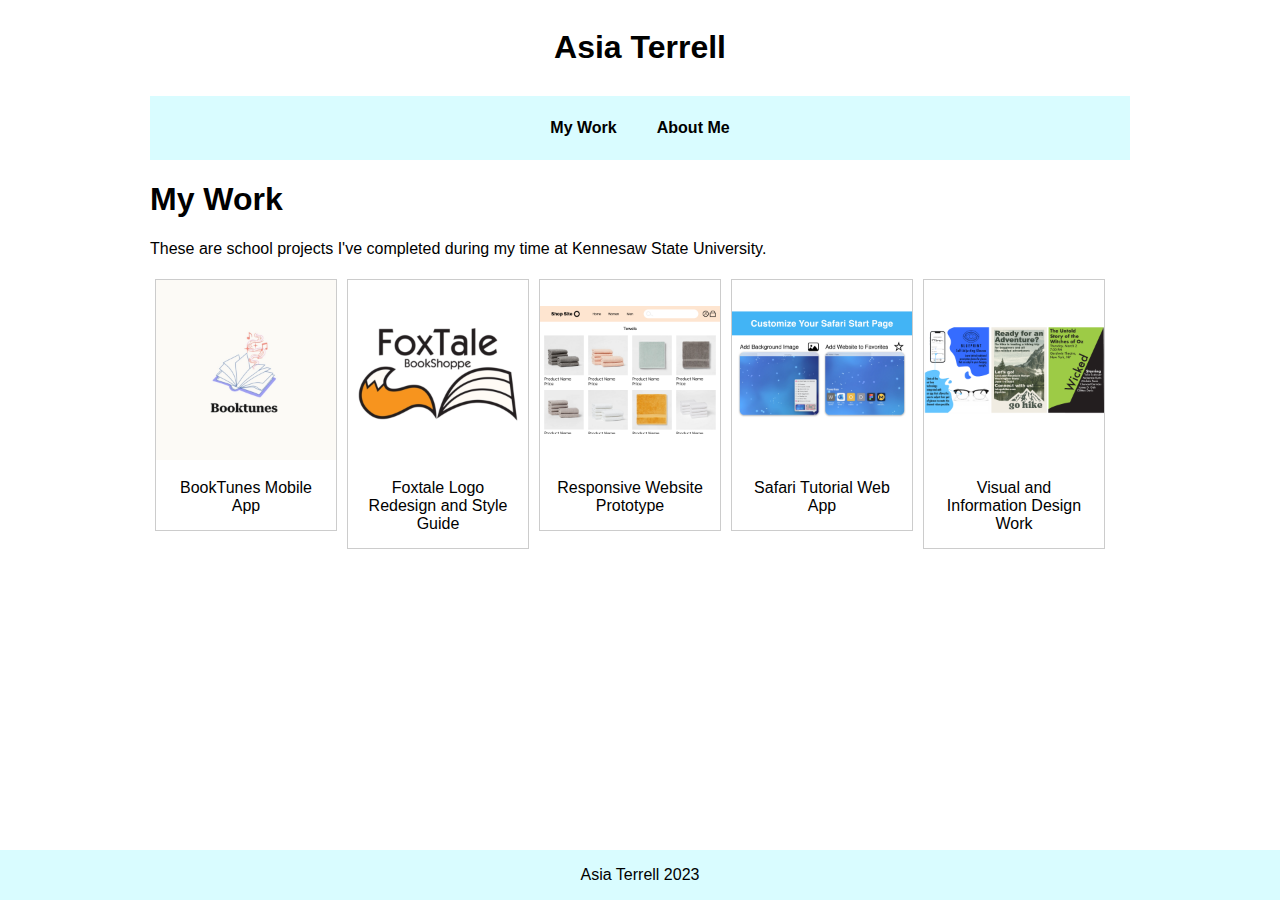
<file: index.html>
<!DOCTYPE html>
<html lang="en">
<head>
  <meta charset="utf-8" />
  <meta name="viewport" content-"width=device-width, initial-scale-1">
  <title>Asia Terrell</title>
  <link rel="stylesheet" href="styles.css" />
</head>
  
<body>
  <header>
    <h1>Asia Terrell</h1>
  </header>
  
  <nav>
    <a href= "/Asia3203.github.io/index.html">My Work</a>
    <a href= "/Asia3203.github.io/about.html">About Me</a>
  </nav>


  
  <h1>My Work</h1>
  <p>These are school projects I've completed during my time at Kennesaw State University.</p>
  <div class="gallery">
  <a target="_blank" href="/Asia3203.github.io/booktunes.html">
    <img src="images/booktunes.png" alt="BookTunes" width="600" height="400"></a>
  <div class="desc">BookTunes Mobile App</div>
</div>

<div class="gallery">
  <a target="_blank" href="foxtale.html">
    <img src="images/foxtale.png" alt="Foxtale" width="600" height="400">
  </a>
  <div class="desc">Foxtale Logo Redesign and Style Guide</div>
</div>

<div class="gallery">
  <a target="_blank" href="responsive.html">
    <img src="images/responsive.png" alt="Responsive Website Prototype" width="600" height="400">
  </a>
  <div class="desc">Responsive Website Prototype</div>
</div>

<div class="gallery">
  <a target="_blank" href="safari.html">
    <img src="images/safari.png" alt="Safari Tutorial Web App" width="600" height="400">
  </a>
  <div class="desc">Safari Tutorial Web App</div>
</div>

<div class="gallery">
  <a target="_blank" href="poster.html">
    <img src="images/posters.png" alt="Poster" width="600" height="400">
  </a>
  <div class="desc">Visual and Information Design Work</div>
</div>
</body>
<div class="footer">
  <p>Asia Terrell 2023</p>
</div>
</file>
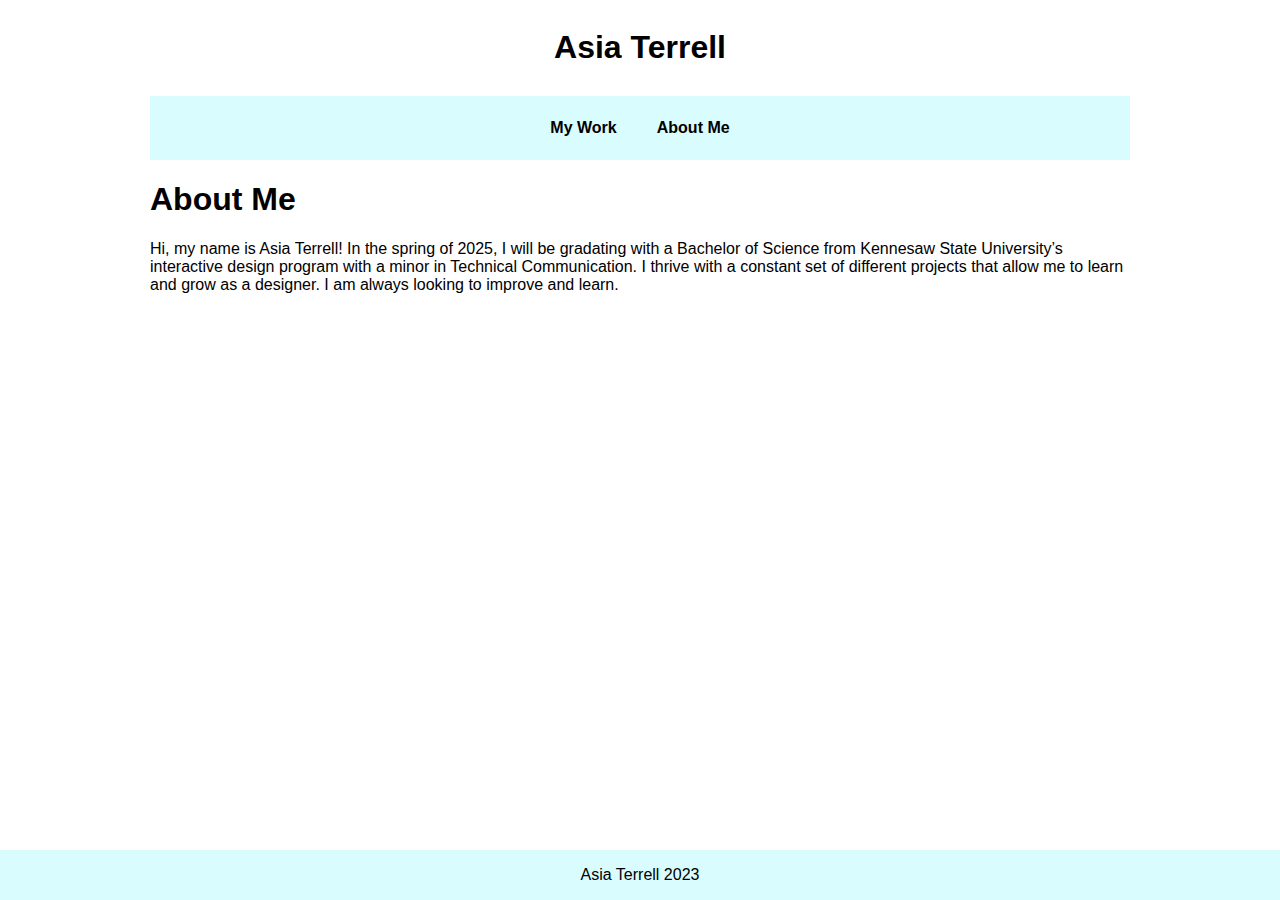
<file: about.html>
<!DOCTYPE html>
<html lang="en">
<head>
  
  <meta charset="utf-8" />
  <meta name="viewport" content-"width=device-width, initial-scale-1">
  <title>Asia Terrell</title>
  <link rel="stylesheet" href="styles.css" />

</head>
<body>
  <header>
    <h1>Asia Terrell</h1>
  </header>
  
  <nav>
    <a href= "/Asia3203.github.io/index.html">My Work</a>
    <a href= "/Asia3203.github.io/about.html">About Me</a>
  </nav>
  <h1>About Me</h1>
  <p> Hi, my name is Asia Terrell! In the spring of 2025, I will be gradating with a Bachelor of Science from Kennesaw State University’s interactive design program with a minor in Technical Communication. I thrive with a constant set of different projects that allow me to learn and grow as a designer. I am always looking to improve and learn. </p>

<div class="footer">
  <p>Asia Terrell 2023</p>
</div>
  
</body>
</file>
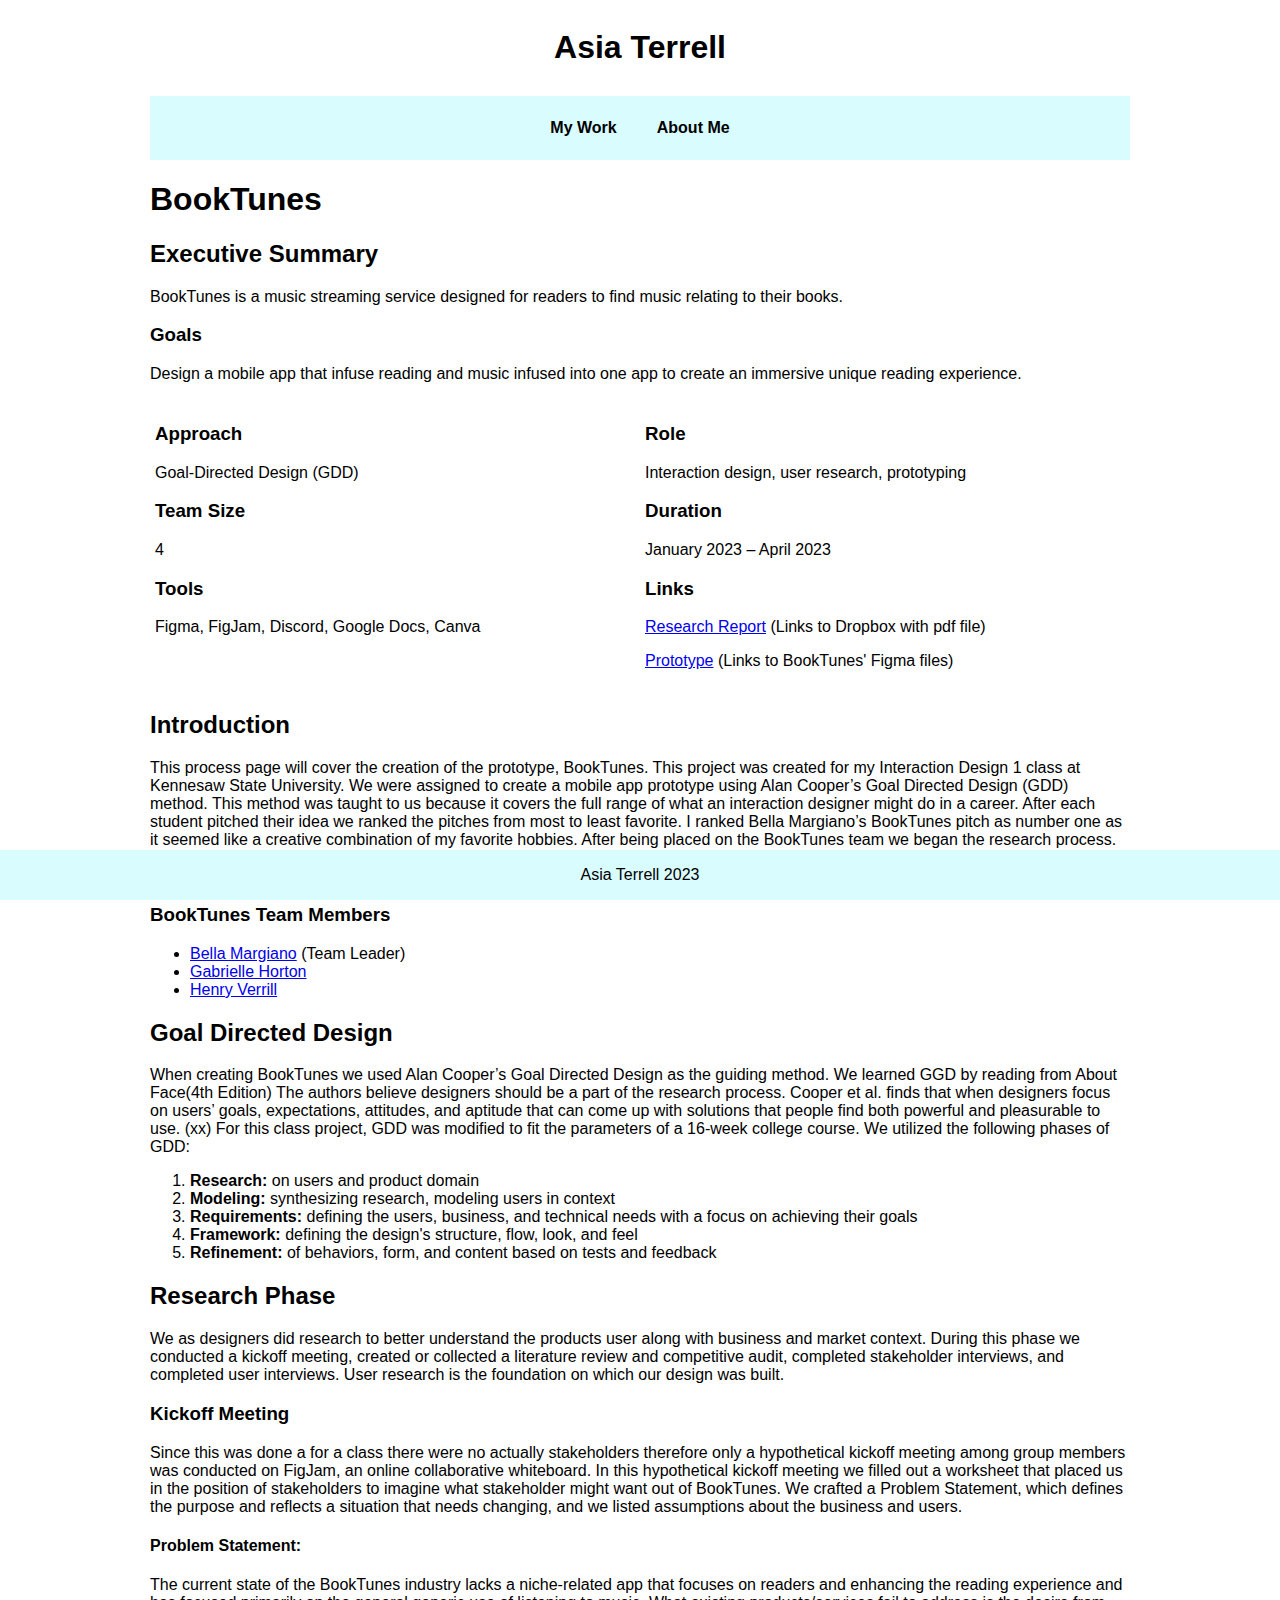
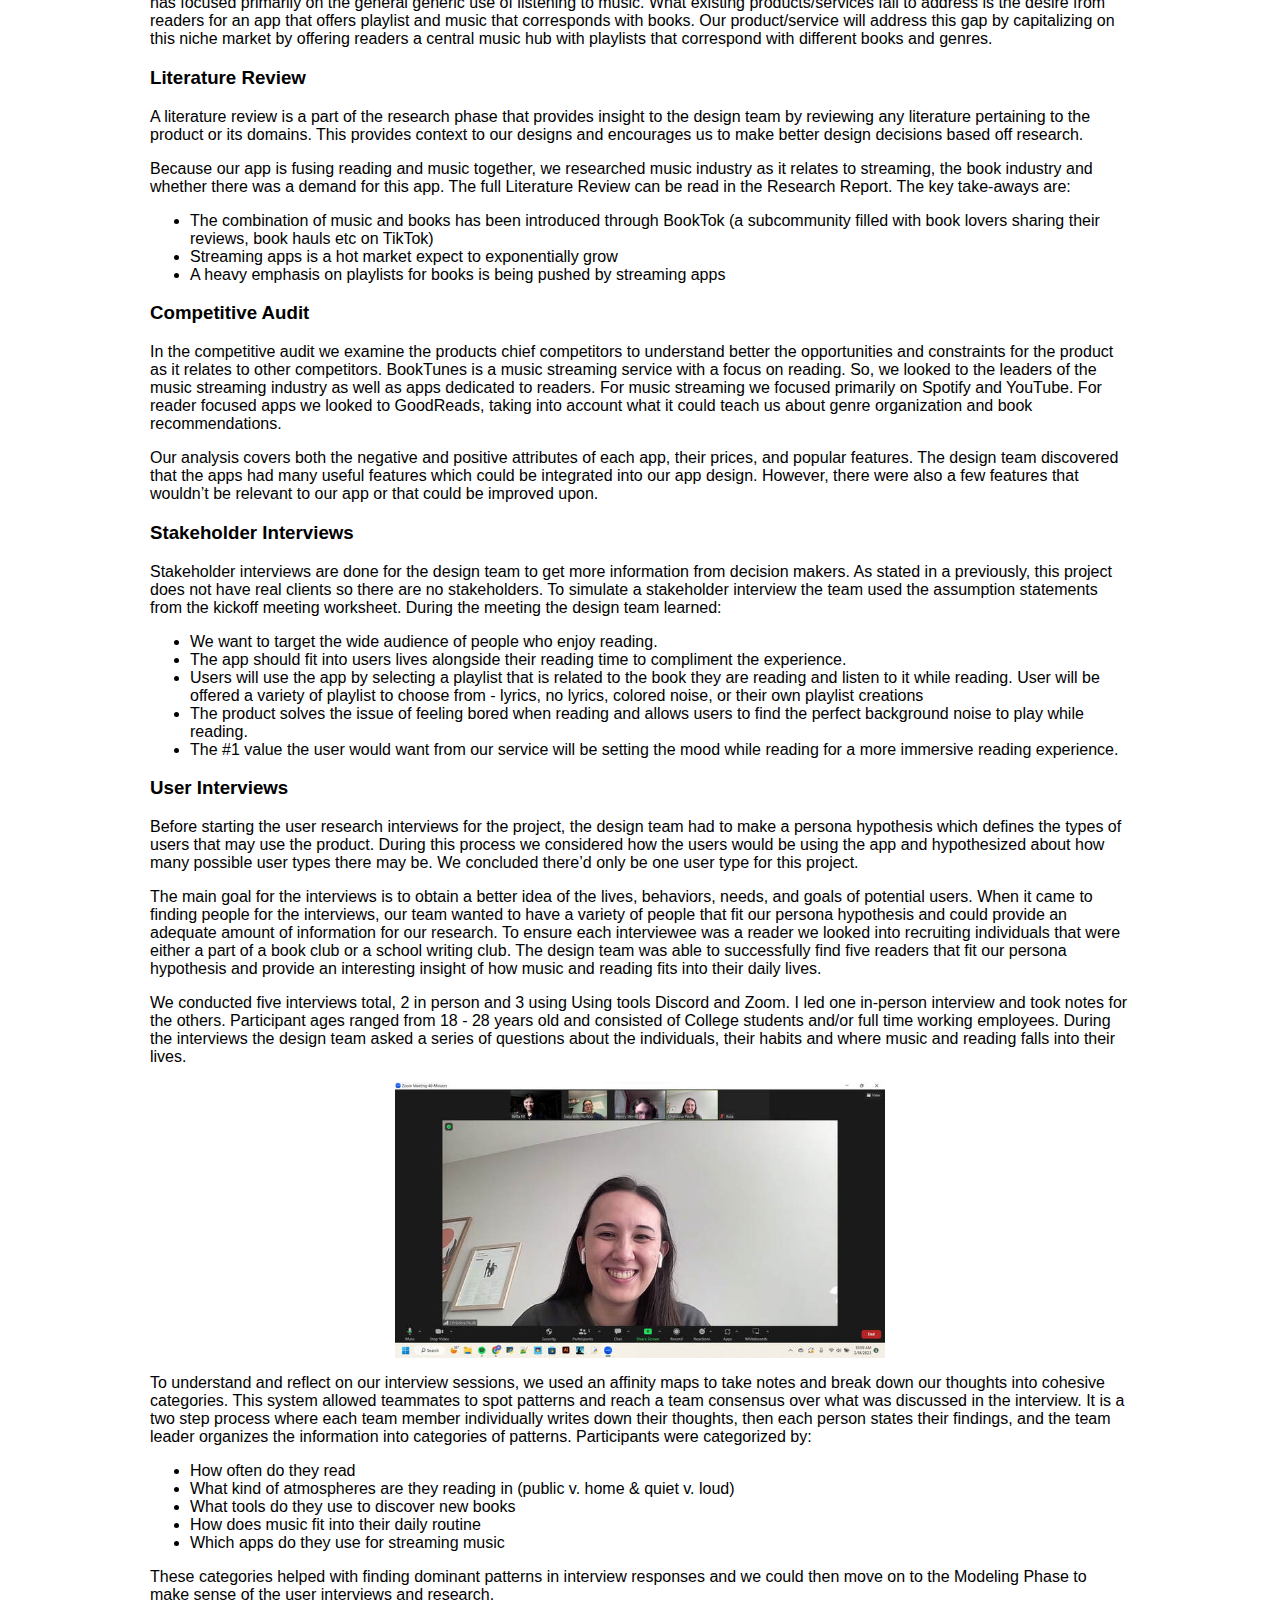
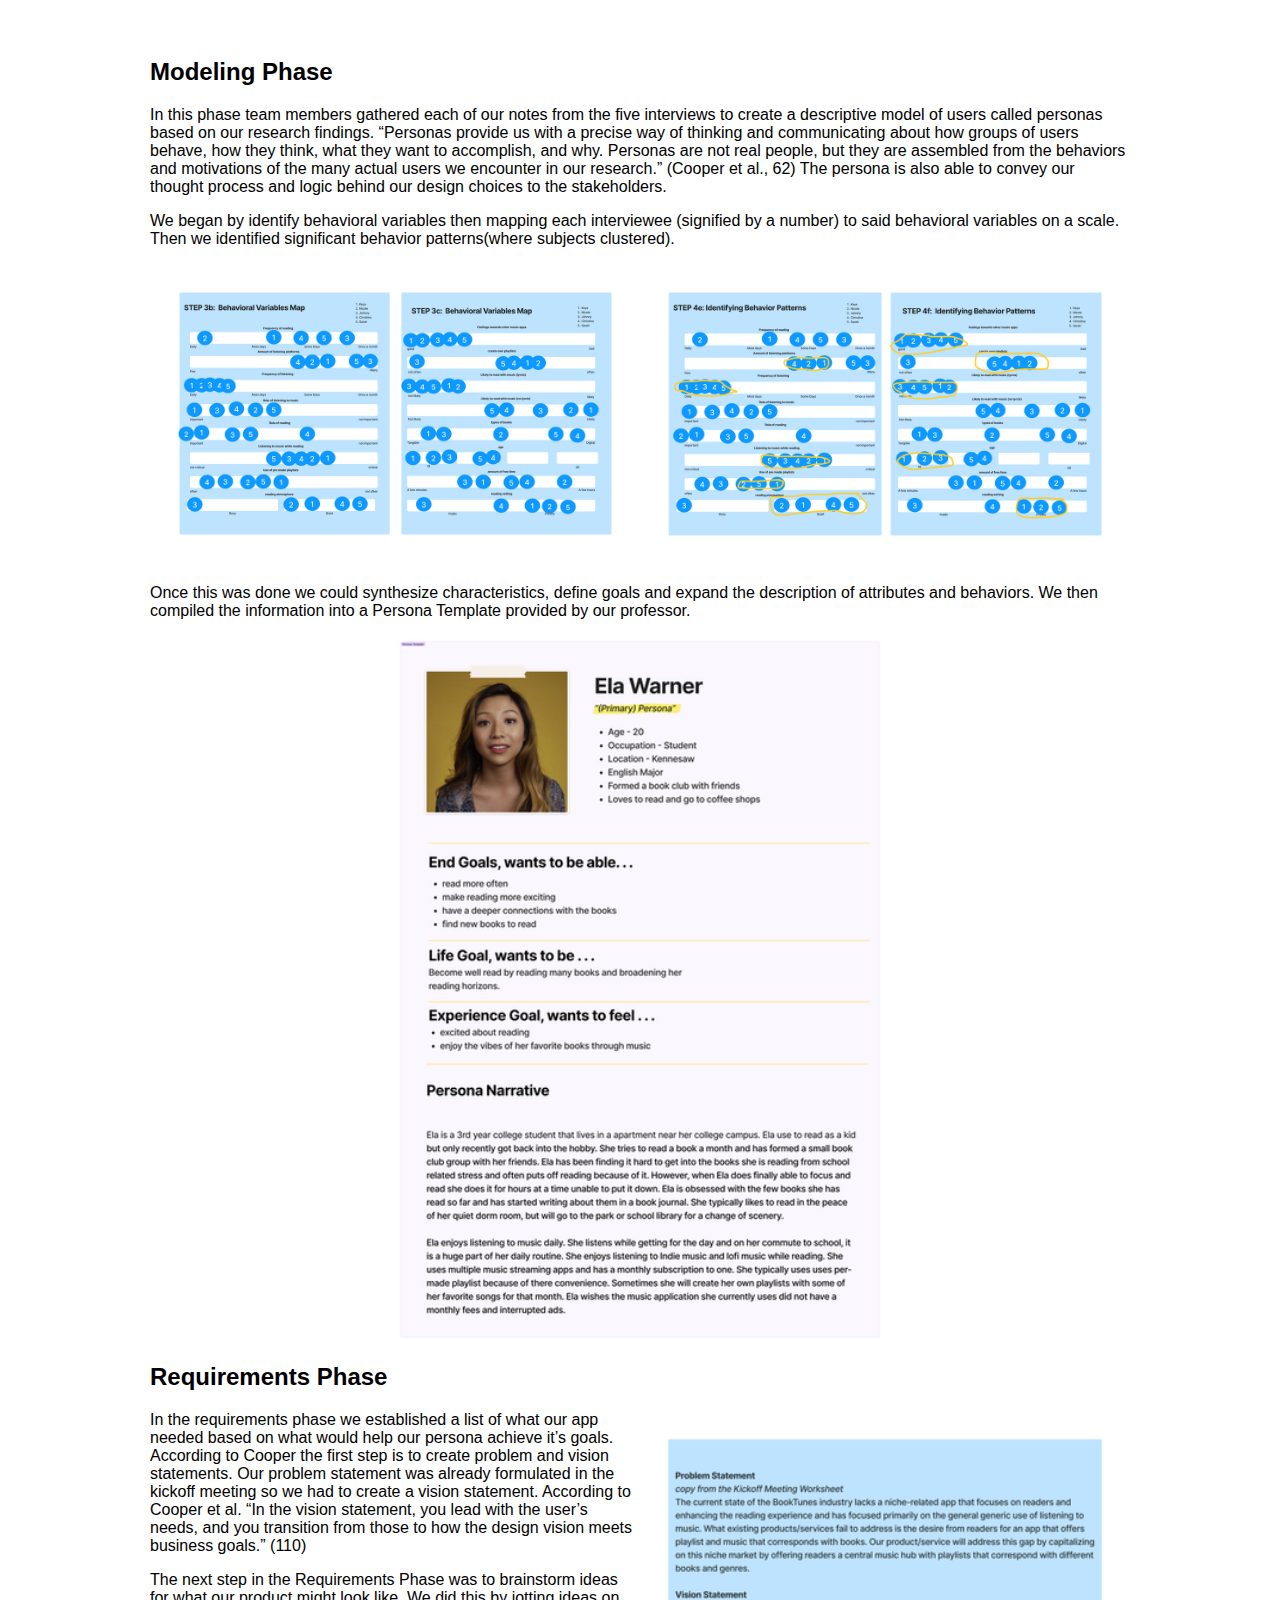
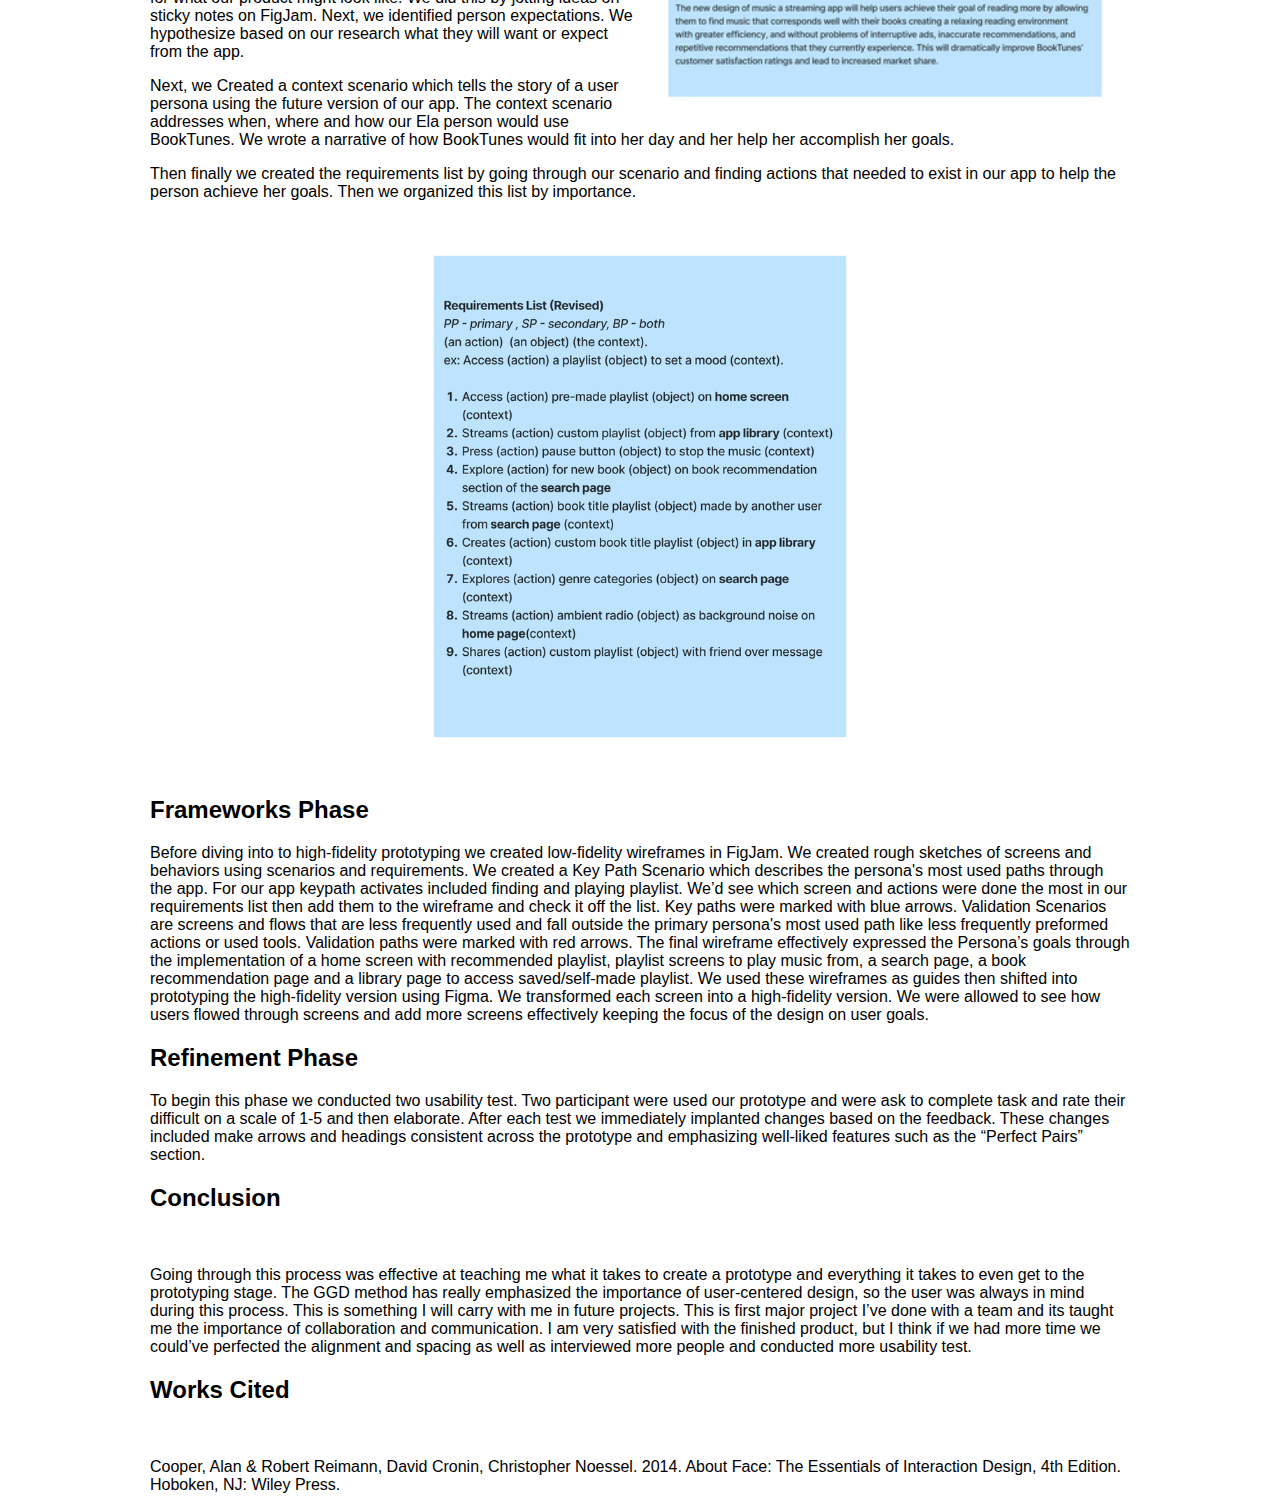
<file: booktunes.html>
<!DOCTYPE html>
<html lang="en">
<head>
  
  <meta charset="utf-8" />
  <meta name="viewport" content-"width=device-width, initial-scale-1">
  <style>
    {
  box-sizing: border-box;
}
.row {
  display: flex;
}
.column {
  flex: 50%;
  padding: 5px;
}
.center {
  display: block;
  margin-left: auto;
  margin-right: auto;
  width: 50%;
}
  </style>
  <title>Asia Terrell</title>
  <link rel="stylesheet" href="styles.css" />

</head>
<body>
  <header>
    <h1>Asia Terrell</h1>
  </header>
  
  <nav>
    <a href= "/Asia3203.github.io/index.html">My Work</a>
    <a href= "/Asia3203.github.io/about.html">About Me</a>
  </nav>

  
  <h1>BookTunes</h1>
  <h2>Executive Summary</h2>
  <p>BookTunes is a music streaming service designed for readers to find music relating to their books. ​</p>
  
  <h3>Goals</h3>
  <p>Design a mobile app that infuse reading and music infused into one app to create an immersive unique reading experience.</p>
  
<div class="row">
  <div class="column">
      <h3>Approach</h3> 
      <p>Goal-Directed Design (GDD)</p>
      <h3>Team Size</h3>
      <p>4</p>
      <h3>Tools</h3>
      <p>Figma, FigJam, Discord, Google Docs, Canva</p> 
    </div>
    <div class="column">
      <h3>Role</h3>
      <p>Interaction design, user research, prototyping</p>
      <h3>Duration</h3>
      <p>January 2023 – April 2023</p>
      <h3>Links</h3>
      <p><a href="https://www.dropbox.com/s/zqch8uio872t9xl/Booktunes%20Research%20Report.pdf?dl=0">Research Report</a> (Links to Dropbox with pdf file)</p>
      <p><a href="https://www.figma.com/file/SBMjf4R074slz52uNcuFnl/Team-Margiano---BookTunes-Prototype?type=design&node-id=0%3A1&t=zIasX0BC7eRjnxok-1">Prototype</a> (Links to BookTunes' Figma files)</p>
    </div>
</div>
  <h2>Introduction</h2>
  <p>This process page will cover the creation of the prototype, BookTunes. This project was created for my Interaction Design 1 class at Kennesaw State University. We were assigned to create a mobile app prototype using Alan Cooper’s Goal Directed Design (GDD) method. This method was taught to us because it covers the full range of what an interaction designer might do in a career. After each student pitched their idea we ranked the pitches from most to least favorite. I ranked Bella Margiano’s BookTunes pitch as number one as it seemed like a creative combination of my favorite hobbies. After being placed on the BookTunes team we began the research process.
The rest of this page will explain GDD and each phase of GDD utilized on this project (Research, Modeling, Requirements, Frameworks, Refinement), and discuss what I learned while working on this project. </p>

<h3>BookTunes Team Members</h3>
  <ul>
  <li><a href="https://www.bellamargiano.com/">Bella Margiano</a> (Team Leader)</li>
  <li><a href="http://gabrielle-horton.weebly.com/">Gabrielle Horton</a></li>
  <li><a href="https://hverrill.github.io/">Henry Verrill</a></li>
</ul>  

  <h2>Goal Directed Design</h2>
  <p>When creating BookTunes we used Alan Cooper’s Goal Directed Design as the guiding method. We learned GGD by reading from About Face(4th Edition) The authors believe designers should be a part of the research process. Cooper et al. finds that when designers focus on users’ goals, expectations, attitudes, and aptitude that can come up with solutions that people find both powerful and pleasurable to use. (xx) For this class project, GDD was modified to fit the parameters of a 16-week college course. We utilized the following phases of GDD:</p>
  <ol>
  <li><strong>Research:</strong> on users and product domain</li>
  <li><strong>Modeling:</strong> synthesizing research, modeling users in context</li>
  <li><strong>Requirements:</strong>  defining the users, business, and technical needs with a focus on achieving their goals</li>
  <li><strong>Framework:</strong>  defining the design's structure, flow, look, and feel</li>
  <li><strong>Refinement:</strong>  of behaviors, form, and content based on tests and feedback</li>
</ol> 
  <h2>Research Phase</h2>
  <p>We as designers did research to better understand the products user along with business and market context. During this phase we conducted a kickoff meeting, created or collected a literature review and competitive audit, completed stakeholder interviews, and completed user interviews. User research is the foundation on which our design was built. </p>
  <h3>Kickoff Meeting</h3>
  <p>Since this was done a for a class there were no actually stakeholders therefore only a hypothetical kickoff meeting among group members was conducted on FigJam, an online collaborative whiteboard. In this hypothetical kickoff meeting we filled out a worksheet that placed us in the position of stakeholders to imagine what stakeholder might want out of BookTunes. We crafted a Problem Statement, which defines the purpose and reflects a situation that needs changing, and we listed assumptions about the business and users.</p>
  <h4>Problem Statement:</h4>
  <p>The current state of the BookTunes industry lacks a niche-related app that focuses on readers and enhancing the reading experience and has focused primarily on the general generic use of listening to music. What existing products/services fail to address is the desire from readers for an app that offers playlist and music that corresponds with books. Our product/service will address this gap by capitalizing on this niche market by offering readers a central music hub with playlists that correspond with different books and genres.</p>
 <h3>Literature Review</h3>
<p>A literature review is a part of the research phase that provides insight to the design team by reviewing any literature pertaining to the product or its domains. This provides context to our designs and encourages us to make better design decisions based off research.</p>
  <p>Because our app is fusing reading and music together, we researched music industry as it relates to streaming, the book industry and whether there was a demand for this app. The full Literature Review can be read in the Research Report. The key take-aways are:</p>
  <ul>
    <li>The combination of music and books has been introduced through BookTok (a subcommunity filled with book lovers sharing their reviews, book hauls etc on TikTok)</li>
  <li>Streaming apps is a hot market expect to exponentially grow</li>
  <li>A heavy emphasis on playlists for books is being pushed by streaming apps</li>
  </ul>

  <h3>Competitive Audit</h3>
  <p>In the competitive audit we examine the products chief competitors to understand better the opportunities and constraints for the product as it relates to other competitors. BookTunes is a music streaming service with a focus on reading. So, we looked to the leaders of the music streaming industry as well as apps dedicated to readers. For music streaming we focused primarily on Spotify and YouTube. For reader focused apps we looked to GoodReads, taking into account what it could teach us about genre organization and book recommendations.</p>
  <p>Our analysis covers both the negative and positive attributes of each app, their prices, and popular features. The design team discovered that the apps had many useful features which could be integrated into our app design. However, there were also a few features that wouldn’t be relevant to our app or that could be improved upon.</p>
  <h3>Stakeholder Interviews</h3> 
  <p>Stakeholder interviews are done for the design team to get more information from decision makers. As stated in a previously, this project does not have real clients so there are no stakeholders. To simulate a stakeholder interview the team used the assumption statements from the kickoff meeting worksheet. During the meeting the design team learned:</p>
  <ul>
  <li>We want to target the wide audience of people who enjoy reading.</li>
  <li>The app should fit into users lives alongside their reading time to compliment the experience.</li>
  <li>Users will use the app by selecting a playlist that is related to the book they are reading and listen to it while reading. User will be offered a variety of playlist to choose from - lyrics, no lyrics, colored noise, or their own playlist creations</li>
  <li>The product solves the issue of feeling bored when reading and allows users to find the perfect background noise to play while reading.</li>
  <li>The #1 value the user would want from our service will be setting the mood while reading for a more immersive reading experience.</li>
  </ul>
<h3>User Interviews</h3>
<p>Before starting the user research interviews for the project, the design team had to make a persona hypothesis which defines the types of users that may use the product. During this process we considered how the users would be using the app and hypothesized about how many possible user types there may be. We concluded there’d only be one user type for this project. </p>
  <p>The main goal for the interviews is to obtain a better idea of the lives, behaviors, needs, and goals of potential users. When it came to finding people for the interviews, our team wanted to have a variety of people that fit our persona hypothesis and could provide an adequate amount of information for our research. To ensure each interviewee was a reader we looked into recruiting individuals that were either a part of a book club or a school writing club. The design team was able to successfully find five readers that fit our persona hypothesis and provide an interesting insight of how music and reading fits into their daily lives.</p>
  <p>We conducted five interviews total, 2 in person and 3 using Using tools Discord and Zoom. I led one in-person interview and took notes for the others. Participant ages ranged from 18 - 28 years old and consisted of College students and/or full time working employees. During the interviews the design team asked a series of questions about the individuals, their habits and where music and reading falls into their lives.</p>
<img src="images/user-interview.jpeg" alt="User Interview" class="center">
<p>To understand and reflect on our interview sessions, we used an affinity maps to take notes and break down our thoughts into cohesive categories. This system allowed teammates to spot patterns and reach a team consensus over what was discussed in the interview. It is a two step process where each team member individually writes down their thoughts, then each person states their findings, and the team leader organizes the information into categories of patterns. Participants were categorized by:</p>
    <ul>
  <li>How often do they read</li>
  <li>What kind of atmospheres are they reading in (public v. home & quiet v. loud)</li>
  <li>What tools do they use to discover new books</li>
  <li>How does music fit into their daily routine</li>
  <li>Which apps do they use for streaming music</li>
    </ul>
  <p>These categories helped with finding dominant patterns in interview responses and we could then move on to the Modeling Phase to make sense of the user interviews and research.</p> ​

  <h2>Modeling Phase</h2>
 <p>​In this phase team members gathered each of our notes from the five interviews to create a descriptive model of users called personas based on our research findings. “Personas provide us with a precise way of thinking and communicating about how groups of users behave, how they think, what they want to accomplish, and why. Personas are not real people, but they are assembled from the behaviors and motivations of the many actual users we encounter in our research.” (Cooper et al., 62) The persona is also able to convey our thought process and logic behind our design choices to the stakeholders.</p>
<p>We began by identify behavioral variables then mapping each interviewee (signified by a number) to said behavioral variables on a scale. Then we identified significant behavior patterns(where subjects clustered). ​​</p>

  <div class="row">
    <div class="column">
      <img src="images/modeling.png" alt="Behavioral Variables Map" style="width:100%">
  </div>
  <div class="column">
    <img src="images/modeling2.png" alt="Behavioral Variables Map" style="width:100%">
  </div>
 
</div>
  
  <p>Once this was done we could synthesize characteristics, define goals and expand the description of attributes and behaviors. We then compiled the information into a Persona Template provided by our professor. ​</p>
<img src="images/persona.png" alt="Persona" class="center">

  <h2>Requirements Phase</h2>
  <p>
<img src="images/problem-vision-statements.png" alt="Problem/Visioan Statements" style="float:right;width:50%;height:50%;">

<p>​In the requirements phase we established a list of what our app needed based on what would help our persona achieve it’s goals. According to Cooper the first step is to create problem and vision statements. Our problem statement was already formulated in the kickoff meeting so we had to create a vision statement. According to Cooper et al. “In the vision statement, you lead with the user’s needs, and you transition from those to how the design vision meets business goals.” (110) </p>
<p>The next step in the Requirements Phase was to brainstorm ideas for what our product might look like. We did this by jotting ideas on sticky notes on FigJam. Next, we identified person expectations. We hypothesize based on our research what they will want or expect from the app.</p>
<p>Next, we Created a context scenario which tells the story of a user persona using the future version of our app. The context scenario addresses when, where and how our Ela person would use BookTunes. We wrote a narrative of how BookTunes would fit into her day and her help her accomplish her goals.</p>
<p>Then finally we created the requirements list by going through our scenario and finding actions that needed to exist in our app to help the person achieve her goals. Then we organized this list by importance.</p>
<img src="images/requirements-list.png" alt="Requirements List" class="center"></p>

<h2>Frameworks Phase</h2>
<p>​Before diving into to high-fidelity prototyping we created low-fidelity wireframes in FigJam. We created rough sketches of screens and behaviors using scenarios and requirements.
We created a Key Path Scenario which describes the persona's most used paths through the app. For our app keypath activates included finding and playing playlist. We’d see which screen and actions were done the most in our requirements list then add them to the wireframe and check it off the list. Key paths were marked with blue arrows. 
Validation Scenarios are screens and flows that are less frequently used and fall outside the primary persona's most used path like less frequently preformed actions or used tools. Validation paths were marked with red arrows.   
The final wireframe effectively expressed the Persona’s goals through the implementation of a home screen with recommended playlist, playlist screens to play music from, a search page, a book recommendation page and a library page to access saved/self-made playlist. We used these wireframes as guides then shifted into prototyping the high-fidelity version using Figma. We transformed each screen into a high-fidelity version. We were allowed to see how users flowed through screens and add more screens effectively keeping the focus of the design on user goals.
</p>
<h2>Refinement Phase</h2>
<p>​To begin this phase we conducted two usability test. Two participant were used our prototype and were ask to complete task and rate their difficult on a scale of 1-5 and then elaborate. After each test we immediately implanted changes based on the feedback. These changes included make arrows and headings consistent across the prototype and emphasizing well-liked features such as the “Perfect Pairs” section.</p>
<h2>Conclusion</h2>
​<p>Going through this process was effective at teaching me what it takes to create a prototype and everything it takes to even get to the prototyping stage. The GGD method has really emphasized the importance of user-centered design, so the user was always in mind during this process. This is something I will carry with me in future projects. 
This is first major project I’ve done with a team and its taught me the importance of collaboration and communication. I am very satisfied with the finished product, but I think if we had more time we could’ve perfected the alignment and spacing as well as interviewed more people and conducted more usability test.</p>
<h2>Works Cited</h2>
​<p>Cooper, Alan & Robert Reimann, David Cronin, Christopher Noessel. 2014. About Face: The Essentials of Interaction Design, 4th Edition. Hoboken, NJ: Wiley Press.</p>
</body>
<div class="footer">
  <p>Asia Terrell 2023</p>
</div>
</file>
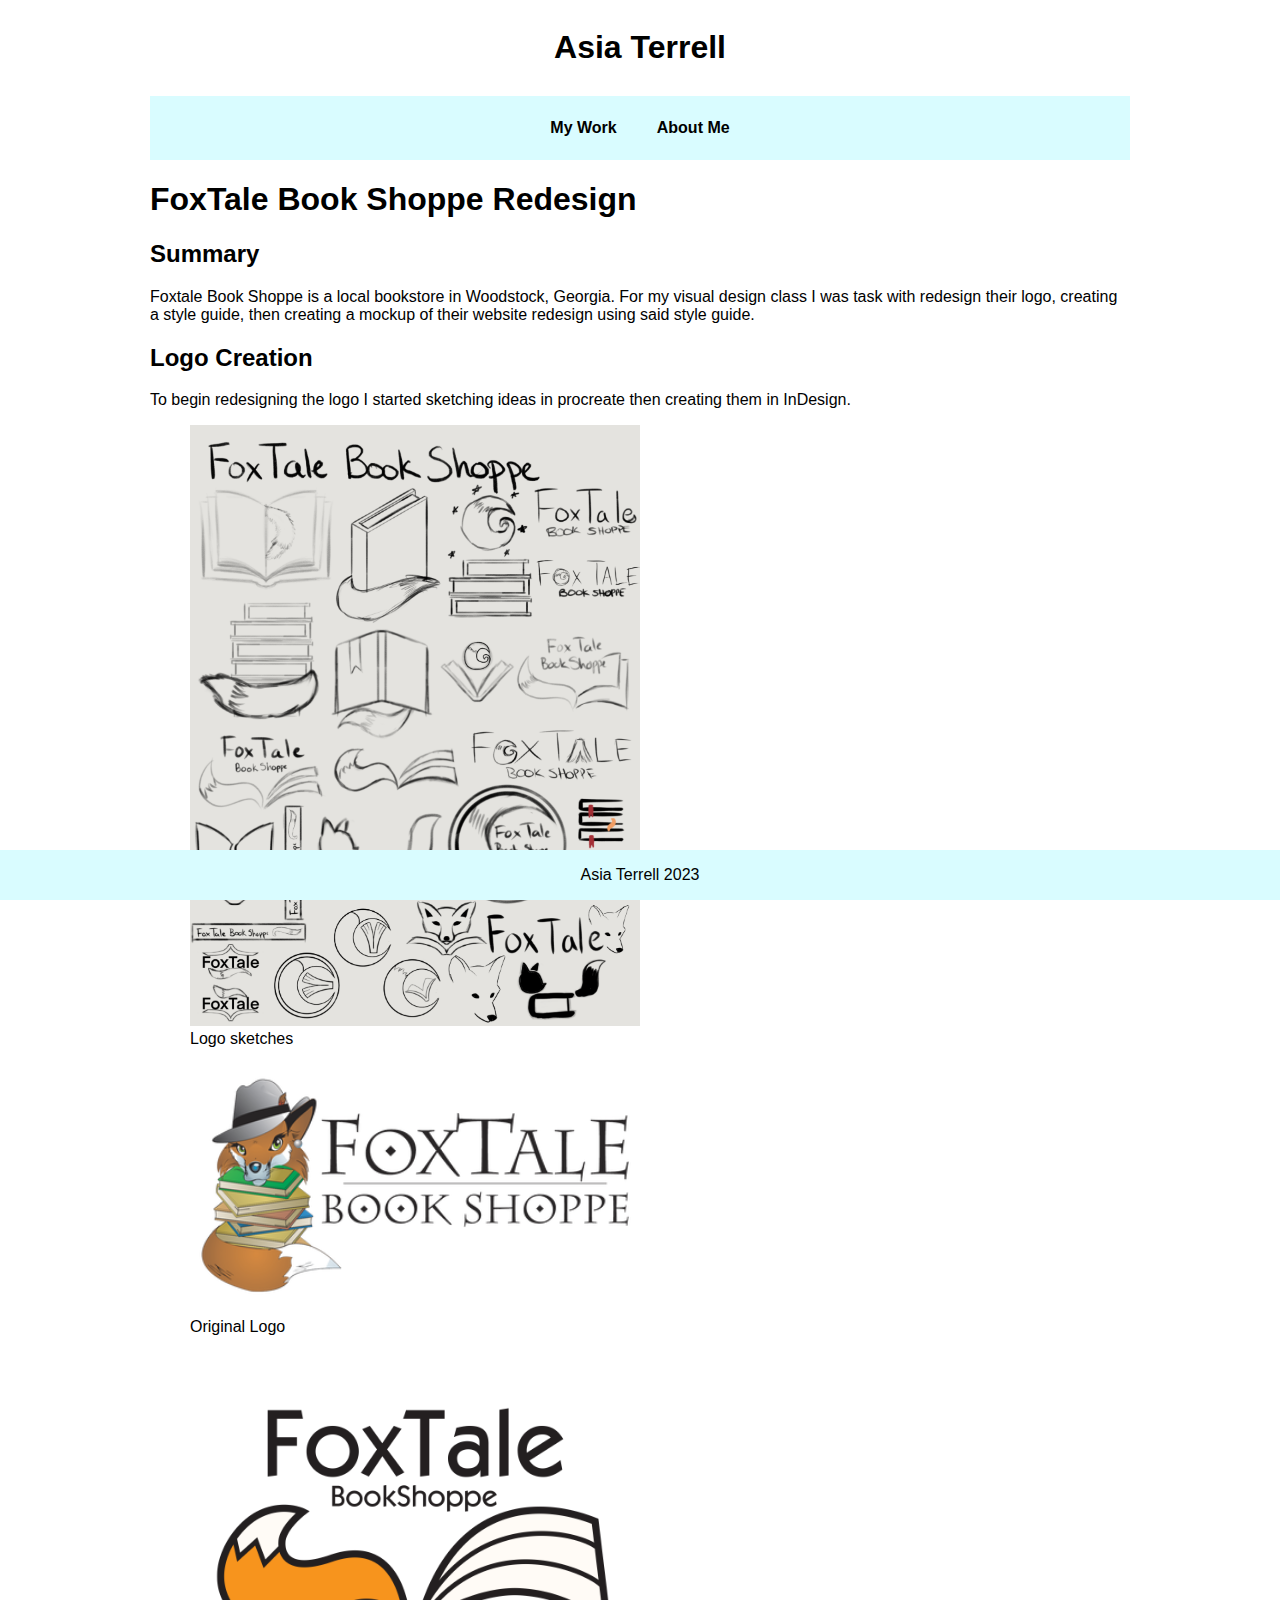
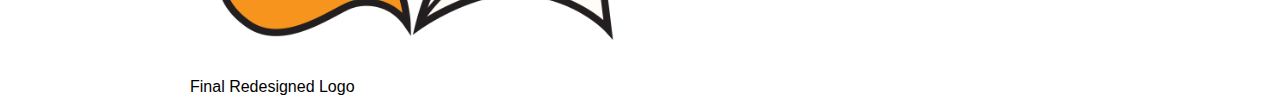
<file: foxtale.html>
<!DOCTYPE html>
<html lang="en">
<head>
  <meta charset="utf-8" />
  <meta name="viewport" content-"width=device-width, initial-scale-1">
  <style>
    center {
  display: block;
  margin-left: auto;
  margin-right: auto;
  width: 50%;
}</style>
  <title>Asia Terrell</title>
  <link rel="stylesheet" href="styles.css" />
</head>
  
<body>
  <header>
    <h1>Asia Terrell</h1>
  </header>
  
  <nav>
    <a href= "/Asia3203.github.io/index.html">My Work</a>
    <a href= "/Asia3203.github.io/about.html">About Me</a>
  </nav>
  <h1>FoxTale Book Shoppe Redesign</h1>
  <h2>Summary</h2>
  <p>​Foxtale Book Shoppe is a local bookstore in Woodstock, Georgia. For my visual design class I was task with redesign their logo, creating a style guide, then creating a mockup of their website redesign using said style guide.</p>
  <h2>Logo Creation</h2>
  <p>To begin redesigning the logo I started sketching ideas in procreate then creating them in InDesign.</p>
  <figure>
  <img src="images/Logo thumbnails.png" alt="Logo sketches" style="width:50%;" class="center">
  <figcaption>Logo sketches</figcaption>
</figure>
  <figure>
  <img src="images/oglogo.png" alt="Original Logo" style="width:50%;">
  <figcaption>Original Logo</figcaption>
</figure>
  <figure>
  <img src="images/final logo.png" alt="'Final Logo" style="width:50%;">
  <figcaption>Final Redesigned Logo</figcaption>
</figure>
  
</body>
<div class="footer">
  <p>Asia Terrell 2023</p>
</div>
</file>
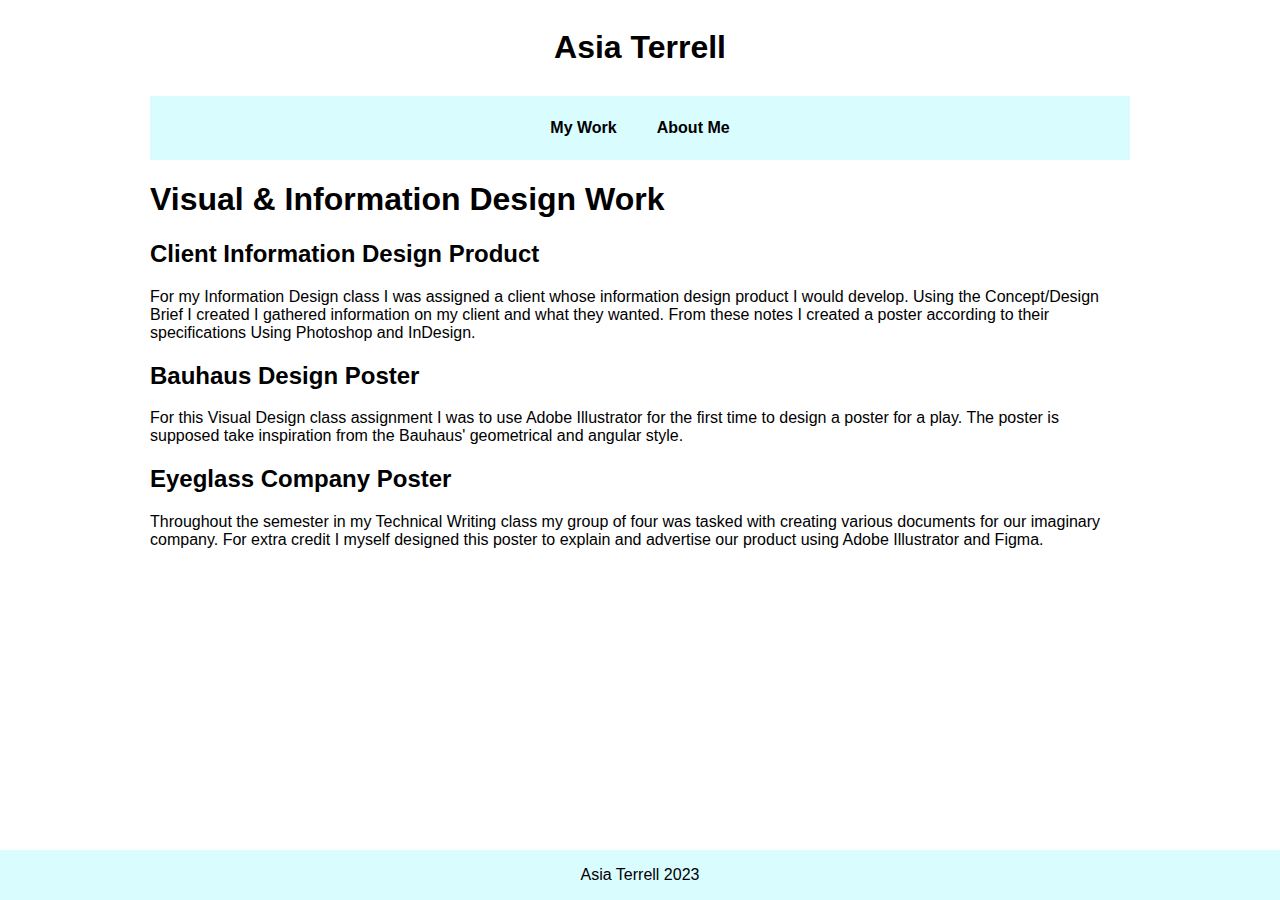
<file: poster.html>
<!DOCTYPE html>
<html lang="en">
<head>
  <meta charset="utf-8" />
  <meta name="viewport" content-"width=device-width, initial-scale-1">
  <title>Asia Terrell</title>
  <link rel="stylesheet" href="styles.css" />
</head>
  
<body>
  <header>
    <h1>Asia Terrell</h1>
  </header>
  
  <nav>
    <a href= "/Asia3203.github.io/index.html">My Work</a>
    <a href= "/Asia3203.github.io/about.html">About Me</a>
  </nav>
<h1>Visual & Information Design Work</h1>
<h2>Client Information Design Product</h2>
<p>​For my Information Design class I was assigned a client whose information design product I would develop. Using the Concept/Design Brief I created I gathered information on my client and what they wanted. From these notes I created a poster according to their specifications Using Photoshop and InDesign.
</p>


  <h2>Bauhaus Design Poster</h2>
  <p>​For this Visual Design class assignment I was to use Adobe Illustrator for the first time to design a poster for a play. The poster is supposed  take inspiration from the Bauhaus' geometrical and angular style.
</p>

  
<h2>Eyeglass Company Poster</h2>
<p>Throughout the semester in my Technical Writing class my group of four was tasked with creating various documents for our imaginary company. For extra credit I myself designed this poster to explain and advertise our product using Adobe Illustrator and Figma. 
</p>
<div class="footer">
  <p>Asia Terrell 2023</p>
</div>
</file>
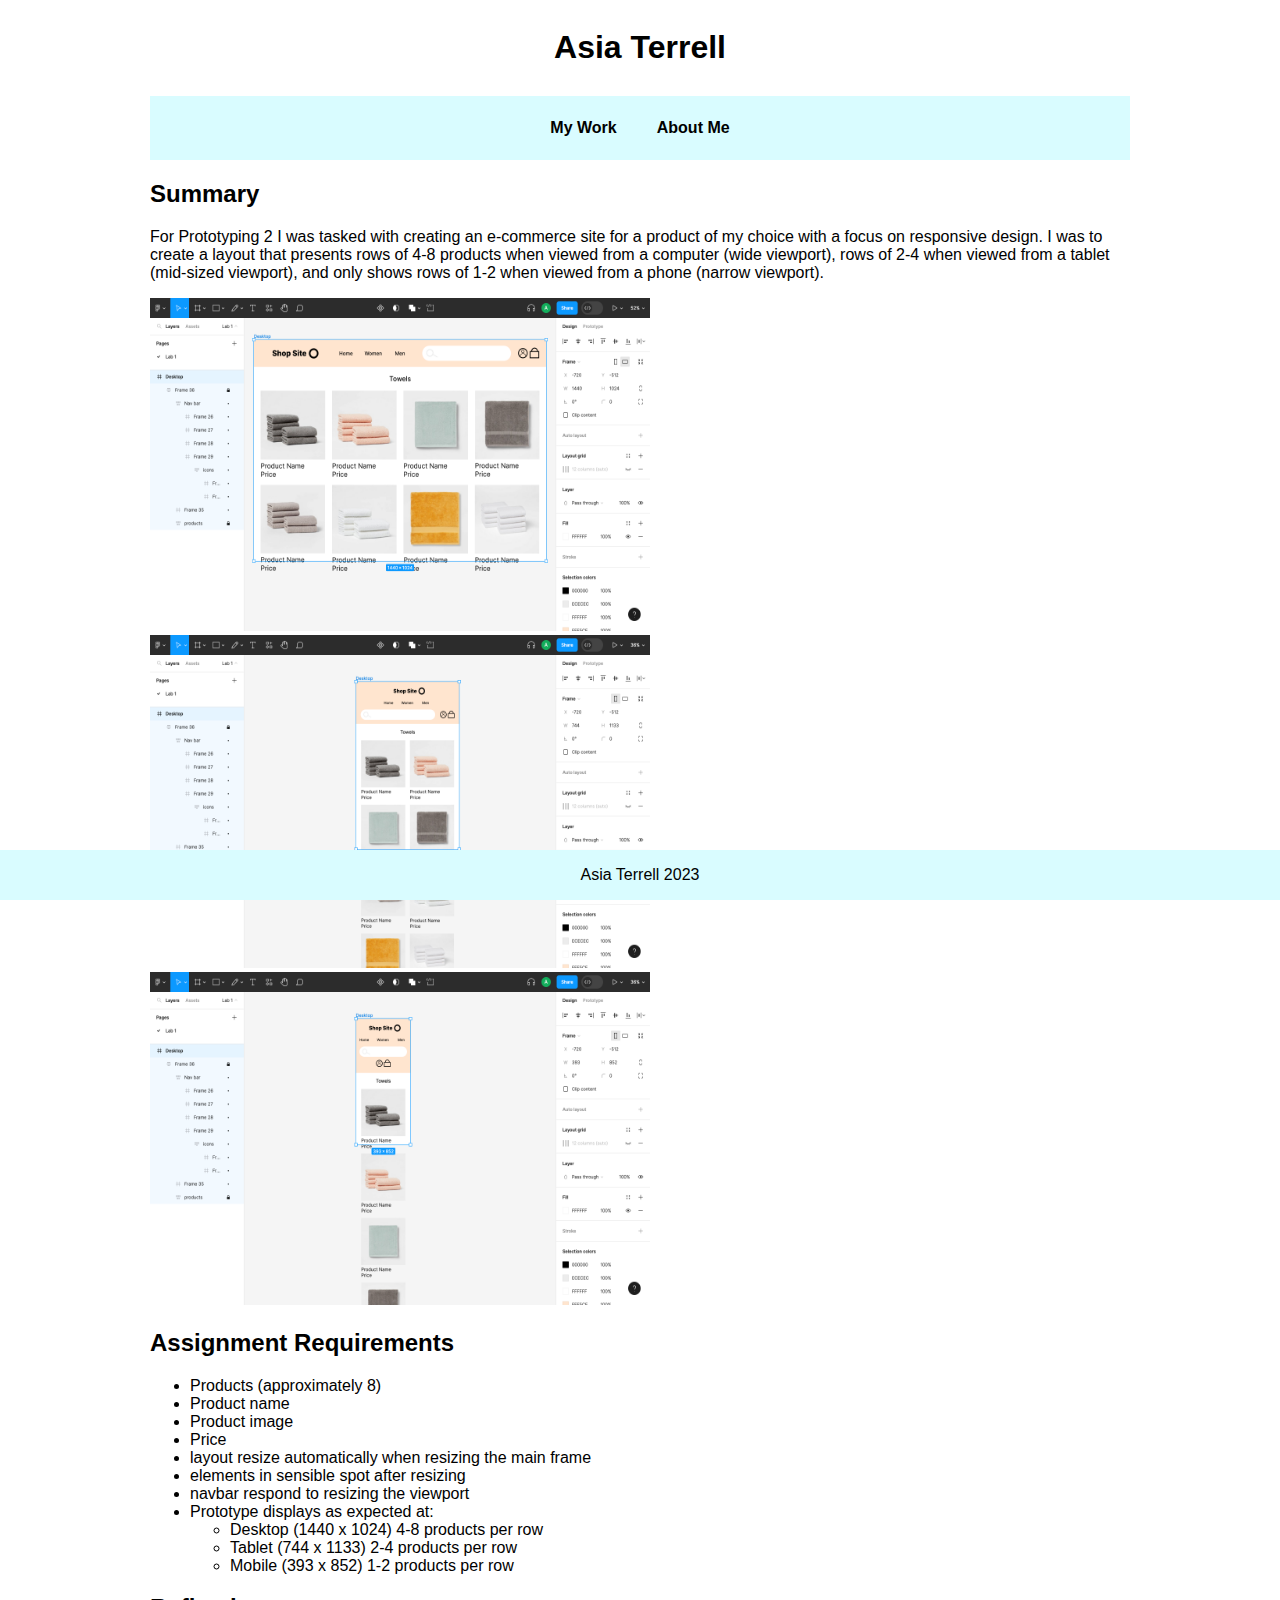
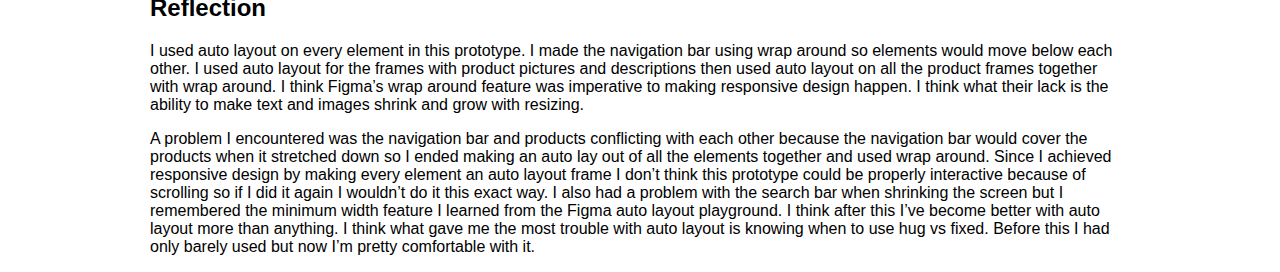
<file: responsive.html>
<!DOCTYPE html>
<html lang="en">
<head>
  <meta charset="utf-8" />
  <meta name="viewport" content-"width=device-width, initial-scale-1">
  <title>Asia Terrell</title>
  <link rel="stylesheet" href="styles.css" />
</head>
  
<body>
  <header>
    <h1>Asia Terrell</h1>
  </header>
  
  <nav>
    <a href= "/Asia3203.github.io/index.html">My Work</a>
    <a href= "/Asia3203.github.io/about.html">About Me</a>
  </nav>

  <h2>Summary</h2>
  <p>​For Prototyping 2 I was tasked with creating an e-commerce site for a product of my choice with a focus on responsive design. I was to create a layout that presents rows of 4-8 products when viewed from a computer (wide viewport), rows of 2-4 when viewed from a tablet (mid-sized viewport), and only shows rows of 1-2 when viewed from a phone (narrow viewport).
</p>
  <img src="images/responsivebig.png" alt="Wide" width="500" height="333">
    <img src="images/responsivemid.png" alt="Mid" width="500" height="333">
    <img src="images/responsivelil.png" alt="Narrow" width="500" height="333">
  <h2>Assignment Requirements</h2>
<ul>
  <li>Products (approximately 8)</li>
  <li>Product name</li>
  <li>Product image</li>
  <li>Price</li>
  <li>layout resize automatically when resizing the main frame</li>
  <li>elements in sensible spot after resizing</li>
  <li>navbar respond to resizing the viewport</li>
  <li>Prototype displays as expected at:</li>
    <ul>
      <li>Desktop (1440 x 1024) 4-8 products per row</li>
      <li>Tablet (744 x 1133) 2-4 products per row</li>
      <li>Mobile (393 x 852) 1-2 products per row</li>
    </ul>
</ul>
<h2>Reflection</h2>
  <p>I used auto layout on every element in this prototype. I made the navigation bar using wrap around so elements would move below each other. I used auto layout for the frames with product pictures and descriptions then used auto layout on all the product frames together with wrap around. I think Figma’s wrap around feature was imperative to making responsive design happen. I think what their lack is the ability to make text and images shrink and grow with resizing. 
</p>
  <p>A problem I encountered was the navigation bar and products conflicting with each other because the navigation bar would cover the products when it stretched down so I ended making an auto lay out of all the elements together and used wrap around. Since I achieved responsive design by making every element an auto layout frame I don’t think this prototype could be properly interactive because of scrolling so if I did it again I wouldn’t do it this exact way. I also had a problem with the search bar when shrinking the screen but I remembered the minimum width feature I learned from the Figma auto layout playground. I think after this I’ve become better with auto layout more than anything. I think what gave me the most trouble with auto layout is knowing when to use hug vs fixed. Before this I had only barely used but now I’m pretty comfortable with it. 
</p>


</body>
<div class="footer">
  <p>Asia Terrell 2023</p>
</div>
</file>
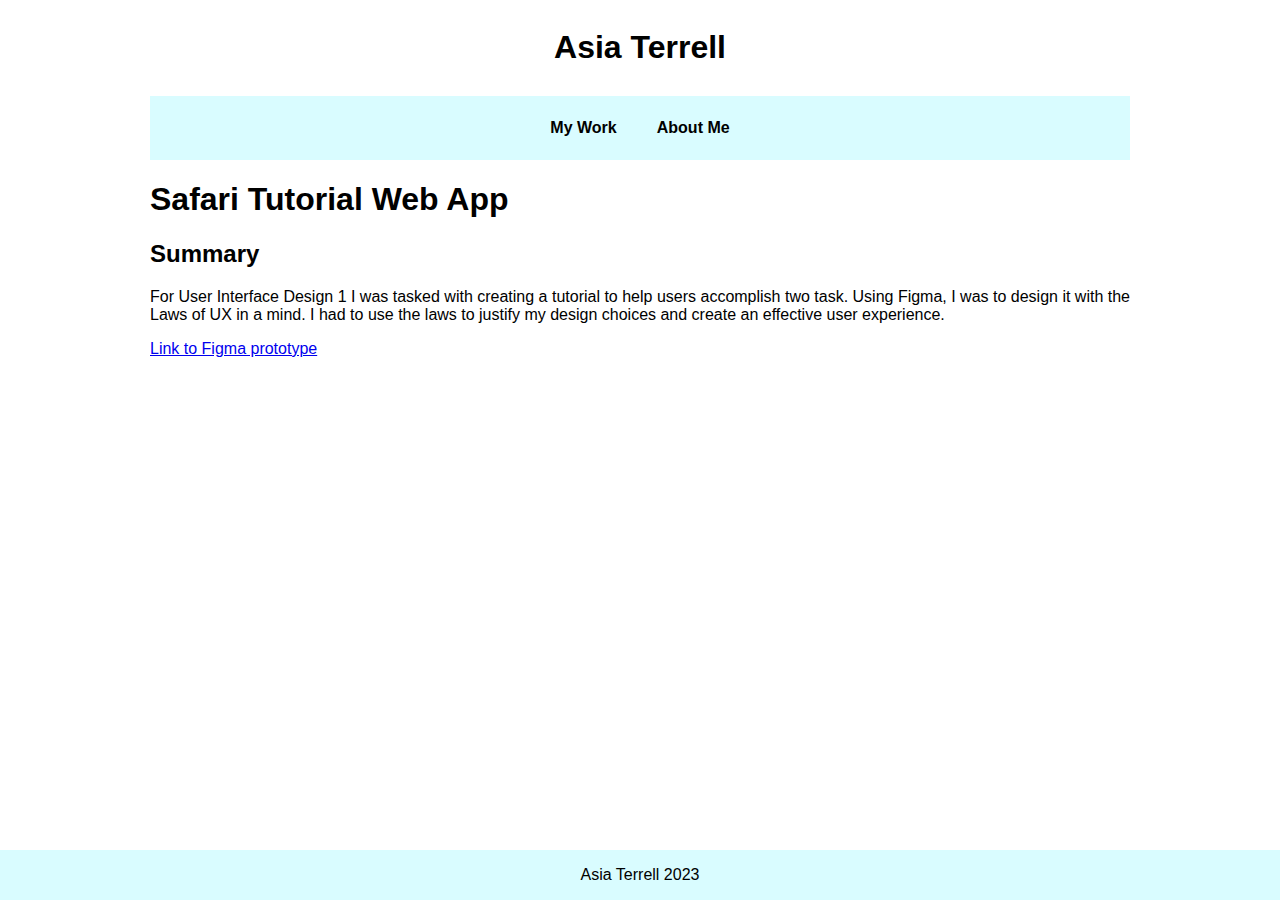
<file: safari.html>
<!DOCTYPE html>
<html lang="en">
<head>
  <meta charset="utf-8" />
  <meta name="viewport" content-"width=device-width, initial-scale-1">
  <title>Asia Terrell</title>
  <link rel="stylesheet" href="styles.css" />
</head>
  
<body>
  <header>
    <h1>Asia Terrell</h1>
  </header>
  
  <nav>
    <a href= "/Asia3203.github.io/index.html">My Work</a>
    <a href= "/Asia3203.github.io/about.html">About Me</a>
  </nav>
<h1>Safari Tutorial Web App</h1>
  <h2>Summary</h2>
  <p>​For User Interface Design 1 I was tasked with creating a tutorial to help users accomplish two task. Using Figma, I was to design it with the Laws of UX in a mind. I had to use the laws to justify my design choices and create an effective user experience. </p>
  <p><a href="https://www.figma.com/proto/L42SPyjo2h7fmwGkVVjr3k/Mini-Project?type=design&node-id=7-225&t=mpirQATZ5C4iSjWh-1&scaling=scale-down&page-id=5%3A7&starting-point-node-id=5%3A8&mode=design">Link to Figma prototype</a></p>
  <object heigth="100%x" data="images/final pres.pdf" type="application/pdf">
  <object heigth="700px" data="images/writeup.pdf" type="application/pdf">
</body>
<div class="footer">
  <p>Asia Terrell 2023</p>
</div>
</file>
<file: styles.css>
body {
	font-family: 'Arial';
	margin: 0px 150px;
}

header {
    background-color: #FFFFFf;
    padding: .5em;
    text-align: center;
    color: #000000;
}

nav {
    display: flex;
    justify-content: center;
    background-color: #d9fcff;
    padding: 0.5em;
}

nav a {
    color: #000000;
    padding: 15px 20px;
    text-decoration: none;
    text-align: center;
    font-weight: bold;
}

nav a:hover {
    color: #000000; /* Color of the text when hovered over */
    background-color: #acdee3; /* Background color when hovered over */
    text-decoration: underline; /* Underline text when hovered over (optional) */
}



div.gallery {
  margin: 5px;
  border: 1px solid #ccc;
  float: left;
  width: 180px;
}

div.gallery:hover {
  border: 1px solid #777;
}

div.gallery img {
  width: 100%;
  height: 100%;
}

div.desc {
  padding: 15px;
  text-align: center;
}


.footer {
  position: fixed;
  left: 0;
  bottom: 0;
  width: 100%;
  background-color: #d9fcff;
  color: black;
  text-align: center;
}
</file>
